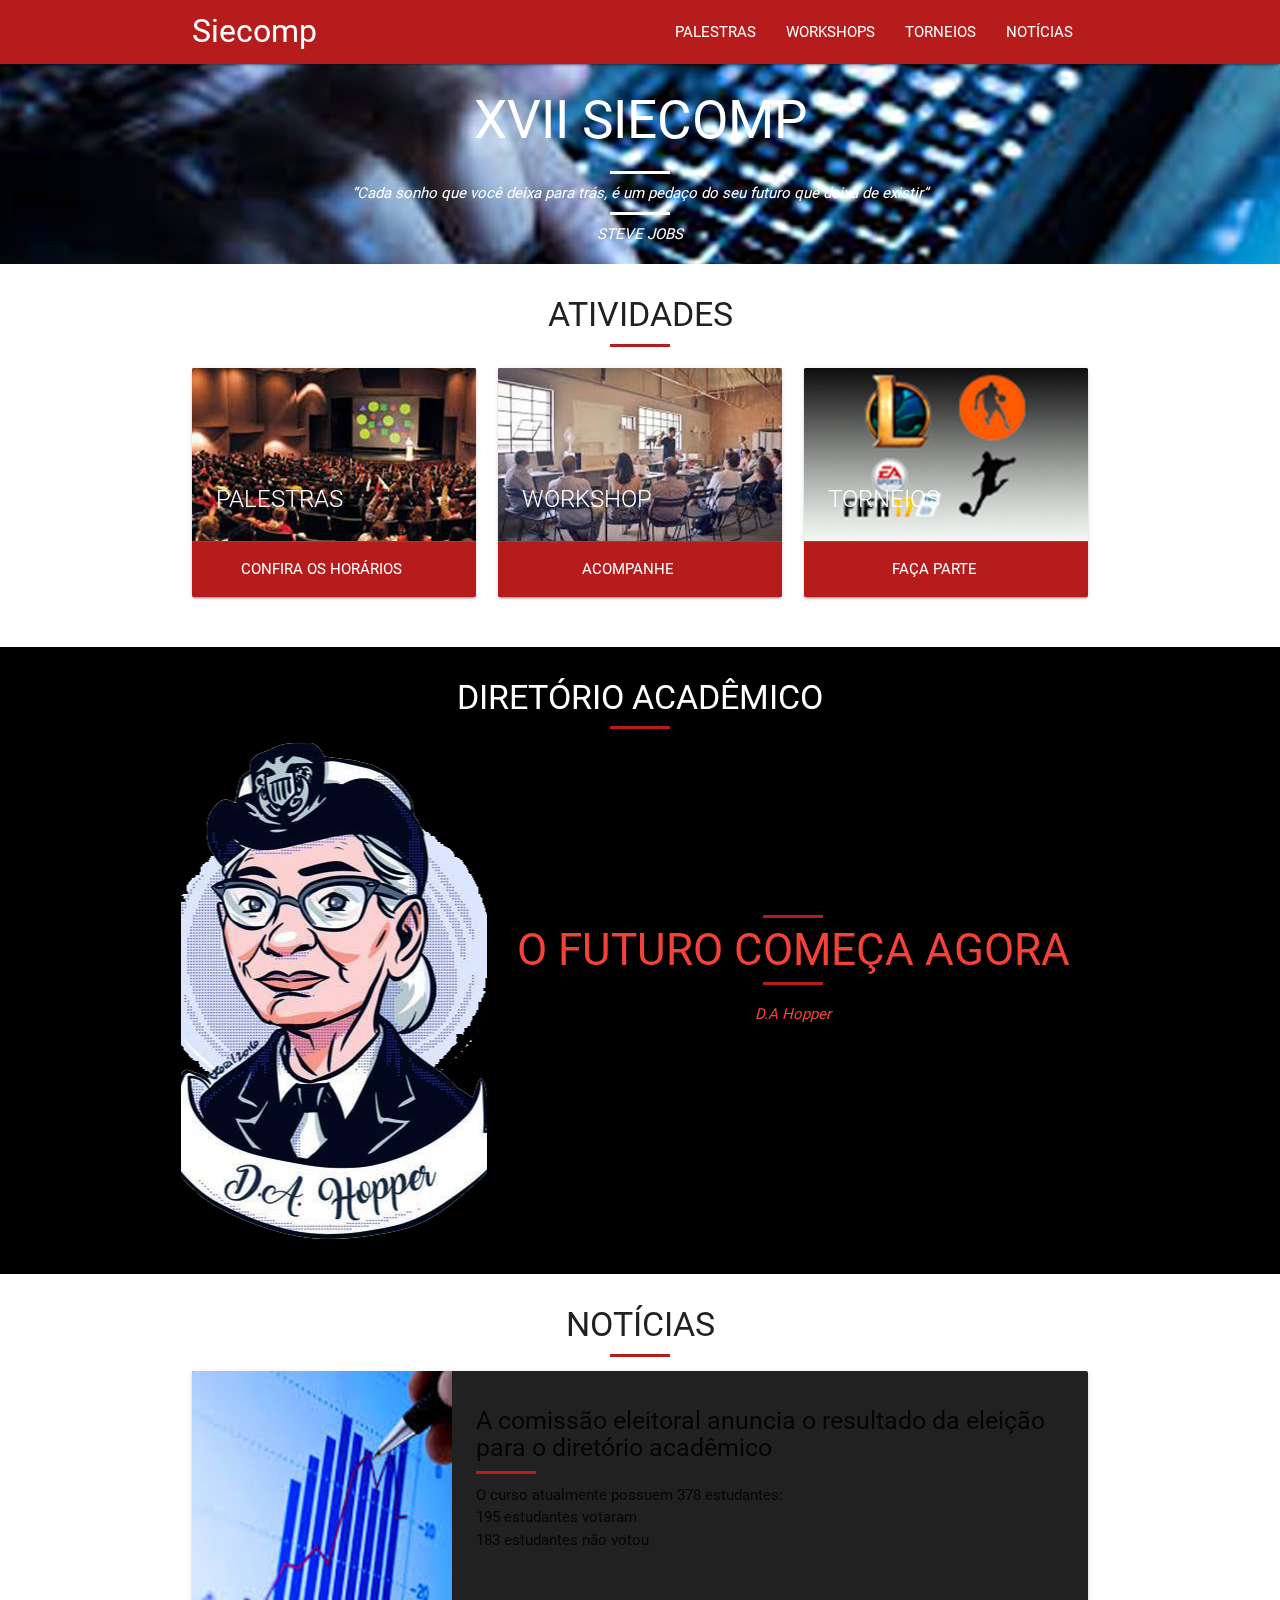
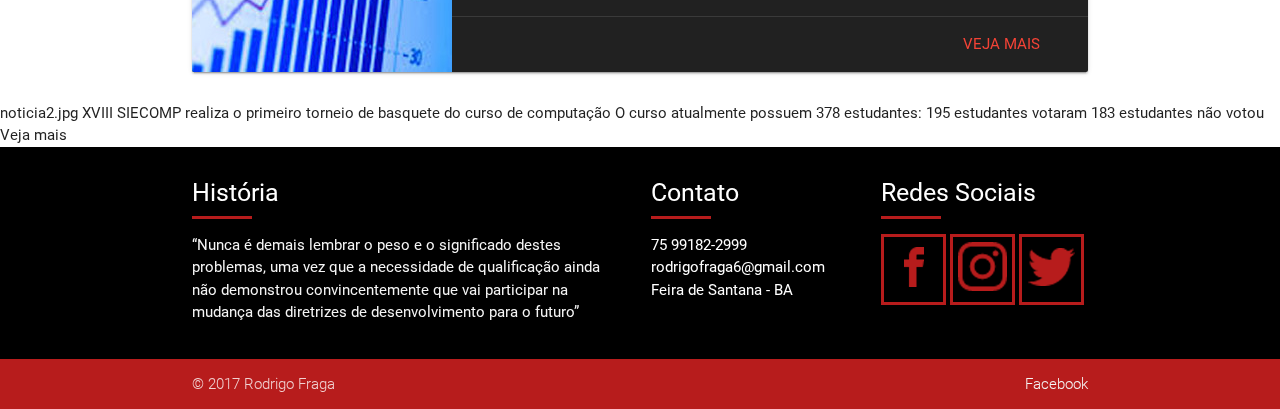
<file: web/index.html>
<!DOCTYPE html>
<html lang="pt-br">
<head>
    <meta charset="UTF-8">
    <title>XVIII Siecomp - Home</title>

    <link href="https://fonts.googleapis.com/icon?family=Material+Icons"
          rel="stylesheet">

    <link type="text/css" rel="stylesheet"
          href="css/materialize.min.css"
          media="screen,projection"/>

    <link type="text/css" rel="stylesheet" href="css/estilo.css">


    <meta name="viewport" content="width=device-width, initial-scale=1.0"/>
</head>
<body>

<header>
    <nav class="red darken-4">
        <div class="nav-wrapper container">
            <a href="#" class="brand-logo">Siecomp</a>
            <ul id="nav-mobile" class="right hide-on-med-and-down uppercase">
                <li><a href="palestra.html">Palestras</a></li>
                <li><a href="workshop.html">Workshops</a></li>
                <li><a href="torneio.html">Torneios</a></li>
                <li><a href="noticia.html">Notícias</a></li>
            </ul>
        </div>
    </nav>
</header>

<!--Main-->
<main>
    <div class="parallax-container">
        <div class="parallax"><img src="img/bg-intro.jpg"></div>
        <div class="caption center-align white-text">
            <h2 class="uppercase"> xvii siecomp</h2>
            <div>
                <cite class="citacao-white">“Cada sonho que você deixa para trás, é um pedaço do seu futuro
                    que deixa de existir”</cite>
                <cite class="uppercase">Steve Jobs</cite>
            </div>
        </div>
    </div>

    <section class="section container">
        <h4 class="center-align uppercase">Atividades</h4>

        <div class="row">
            <div class="col s12 m4 uppercase center-align">
                <div class="card red darken-4">
                    <div class="card-image">
                        <img src="img/home-palestra.jpg">
                        <span class="card-title">Palestras</span>
                    </div>

                    <div class="card-action hoverable">
                        <a href="palestra.html" class="white-text">Confira os horários</a>
                    </div>
                </div>
            </div>
            <div class="col s12 m4 uppercase center-align">
                <div class="card red darken-4">
                    <div class="card-image">
                        <img src="img/home-workshop.jpg">
                        <span class="card-title">workshop</span>
                    </div>

                    <div class="card-action hoverable">
                        <a href="workshop.html" class="white-text">acompanhe</a>
                    </div>
                </div>
            </div>

            <div class="col s12 m4 uppercase center-align">
                <div class="card red darken-4">
                    <div class="card-image">
                        <img src="img/home-torneio.jpg">
                        <span class="card-title">Torneios</span>
                    </div>

                    <div class="card-action hoverable">
                        <a href="torneio.html" class="white-text">Faça parte</a>
                    </div>
                </div>
            </div>

        </div>
    </section>

    <section class="section black">
        <div class="container">
            <h4 class="white-text uppercase center-align">Diretório Acadêmico</h4>
            <div class="row">
                <div class="col s4 da-img"></div>
                <div class="col s8 da-content center-align red-text darken-4">
                    <h3 class="citacao-red uppercase">O Futuro começa agora</h3>
                    <cite>D.A Hopper</cite>
                </div>
            </div>
        </div>

    </section>

    <section class="section container">
        <h4 class="uppercase center-align">Notícias</h4>

        <div class="card horizontal grey darken-4">
            <div class="card-image">
                <img src="img/noticia/noticia1.jpg">
            </div>
            <div class="card-stacked">
                <div class="card-content">
                    <h5>A comissão eleitoral anuncia o resultado da eleição para o diretório acadêmico</h5>
                    <p>
                        O curso atualmente possuem 378 estudantes:<br>
                        195 estudantes votaram<br>
                        183 estudantes não votou<br>
                    </p>
                </div>
                <div class="card-action">
                    <a href="#" class="red-text darken-4 right">Veja mais</a>
                </div>
            </div>
        </div>

    </section>


    noticia2.jpg
    XVIII SIECOMP realiza o primeiro torneio de basquete do curso de computação <!--h5-->
    O curso atualmente possuem 378 estudantes:
    195 estudantes votaram
    183 estudantes não votou
    Veja mais
</main>
<!--END MAIN-->

<footer class="page-footer black white-text">
    <div class="container">
        <div class="row">
            <div class="col s12 m6">
                <h5>História</h5>
                <p class="grey-text text-lighten-4">
                    “Nunca é demais lembrar o peso e o significado destes problemas, uma vez que a necessidade
                    de qualificação
                    ainda não demonstrou convincentemente que vai participar na mudança das diretrizes de
                    desenvolvimento para o
                    futuro”
                </p>
            </div>
            <div class="col s12 m3">
                <h5>Contato</h5>
                <ul>
                    <li>75 99182-2999</li>
                    <li>rodrigofraga6@gmail.com</li>
                    <li>Feira de Santana - BA</li>
                </ul>
            </div>
            <div class="col s12 m3 redes-footer">
                <h5>Redes Sociais</h5>
                <ul>
                    <li>
                        <a href="https://www.facebook.com/fraga.r.0" target="_blank">
                            <img src="img/icones/icon-facebook.png" alt="Face">
                        </a>
                    </li>
                    <li>
                        <a href="https://www.instagram.com/fraga_r_" target="_blank">
                            <img src="img/icones/icon-instagran.png" alt="">
                        </a>
                    </li>
                    <li>
                        <a href="https://twitter.com" target="_blank">
                            <img src="img/icones/icon-twiter.png" alt="">
                        </a>
                    </li>
                </ul>
            </div>
        </div>
    </div>
    <div class="footer-copyright red darken-4">
        <div class="container">
            © 2017 Rodrigo Fraga
            <a class="grey-text text-lighten-4 right" href="https://www.facebook.com/fraga.r.0!">Facebook</a>
        </div>
    </div>
</footer>


<script type="text/javascript" src="js/jquery-3.2.1.min.js"></script>
<script type="text/javascript" src="js/materialize.min.js"></script>
<script type="text/javascript" src="js/script.js"></script>
</body>
</html>
</file>
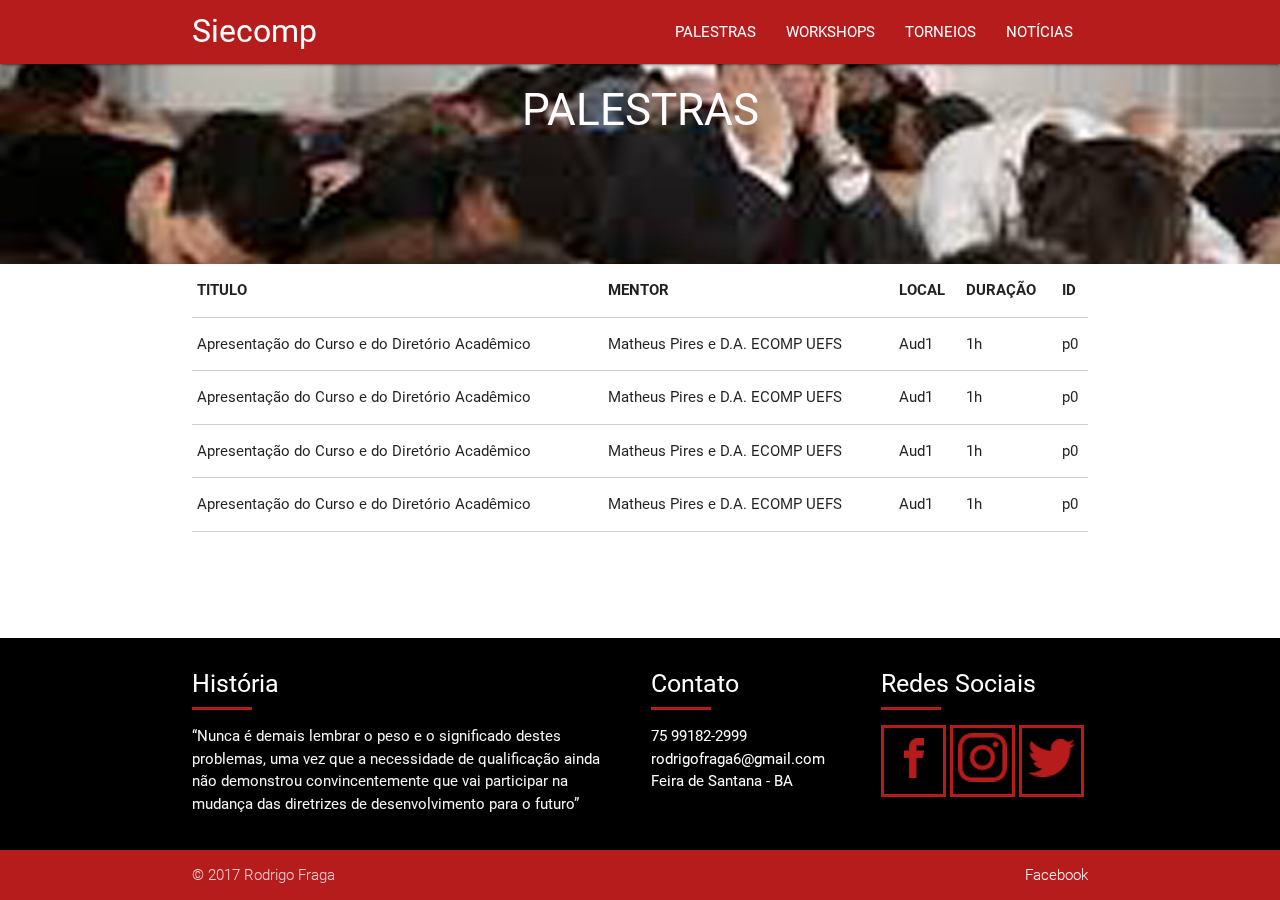
<file: web/palestra.html>
<!DOCTYPE html>
<html lang="pt-br">
<head>
    <meta charset="UTF-8">
    <title>XVIII Siecomp</title>
    <link href="https://fonts.googleapis.com/icon?family=Material+Icons"
          rel="stylesheet">

    <link type="text/css" rel="stylesheet"
          href="css/materialize.min.css"
          media="screen,projection"/>

    <link type="text/css" rel="stylesheet" href="css/estilo.css">


    <meta name="viewport" content="width=device-width, initial-scale=1.0"/>

</head>
<body>
<header>
    <nav class="red darken-4">
        <div class="nav-wrapper container">
            <a href="#" class="brand-logo">Siecomp</a>
            <ul id="nav-mobile" class="right hide-on-med-and-down uppercase">
                <li><a href="palestra.html">Palestras</a></li>
                <li><a href="workshop.html">Workshops</a></li>
                <li><a href="torneio.html">Torneios</a></li>
                <li><a href="noticia.html">Notícias</a></li>
            </ul>
        </div>
    </nav>
</header>

<!--MAIN-->
<main>
    <div class="parallax-container">
        <div class="parallax"><img src="img/bg-palestra.jpg"></div>
        <div class="caption center-align white-text">
            <h3 class="uppercase">Palestras</h3>
        </div>
    </div>
    <div class="container">
        <table class="bordered responsive-table">
            <thead>
            <tr class="uppercase">
                <th>titulo</th>
                <th>MENTOR</th>
                <th>LOCAL</th>
                <th>Duração</th>
                <th>ID</th>
            </tr>
            </thead>

            <tbody>
            <tr>
                <td>Apresentação do Curso e do Diretório Acadêmico</td>
                <td> Matheus Pires e D.A. ECOMP UEFS</td>
                <td>Aud1</td>
                <td>1h</td>
                <td>p0</td>
            </tr><tr>
                <td>Apresentação do Curso e do Diretório Acadêmico</td>
                <td> Matheus Pires e D.A. ECOMP UEFS</td>
                <td>Aud1</td>
                <td>1h</td>
                <td>p0</td>
            </tr><tr>
                <td>Apresentação do Curso e do Diretório Acadêmico</td>
                <td> Matheus Pires e D.A. ECOMP UEFS</td>
                <td>Aud1</td>
                <td>1h</td>
                <td>p0</td>
            </tr>
            <tr>
                <td>Apresentação do Curso e do Diretório Acadêmico</td>
                <td> Matheus Pires e D.A. ECOMP UEFS</td>
                <td>Aud1</td>
                <td>1h</td>
                <td>p0</td>
            </tr>
            </tbody>
        </table>
    </div>
</main>
<!--END MAIN-->

<footer class="page-footer black white-text">
    <div class="container">
        <div class="row">
            <div class="col s12 m6">
                <h5>História</h5>
                <p class="grey-text text-lighten-4">
                    “Nunca é demais lembrar o peso e o significado destes problemas, uma vez que a necessidade
                    de qualificação
                    ainda não demonstrou convincentemente que vai participar na mudança das diretrizes de
                    desenvolvimento para o
                    futuro”
                </p>
            </div>
            <div class="col s12 m3">
                <h5>Contato</h5>
                <ul>
                    <li>75 99182-2999</li>
                    <li>rodrigofraga6@gmail.com</li>
                    <li>Feira de Santana - BA</li>
                </ul>
            </div>
            <div class="col s12 m3 redes-footer">
                <h5>Redes Sociais</h5>
                <ul>
                    <li>
                        <a href="https://www.facebook.com/fraga.r.0" target="_blank">
                            <img src="img/icones/icon-facebook.png" alt="Face">
                        </a>
                    </li>
                    <li>
                        <a href="https://www.instagram.com/fraga_r_" target="_blank">
                            <img src="img/icones/icon-instagran.png" alt="">
                        </a>
                    </li>
                    <li>
                        <a href="https://twitter.com" target="_blank">
                            <img src="img/icones/icon-twiter.png" alt="">
                        </a>
                    </li>
                </ul>
            </div>
        </div>
    </div>
    <div class="footer-copyright red darken-4">
        <div class="container">
            © 2017 Rodrigo Fraga
            <a class="grey-text text-lighten-4 right" href="https://www.facebook.com/fraga.r.0!">Facebook</a>
        </div>
    </div>
</footer>

<script type="text/javascript" src="js/jquery-3.2.1.min.js"></script>
<script type="text/javascript" src="js/materialize.min.js"></script>
<script type="text/javascript" src="js/script.js"></script>
</body>
</html>
</file>
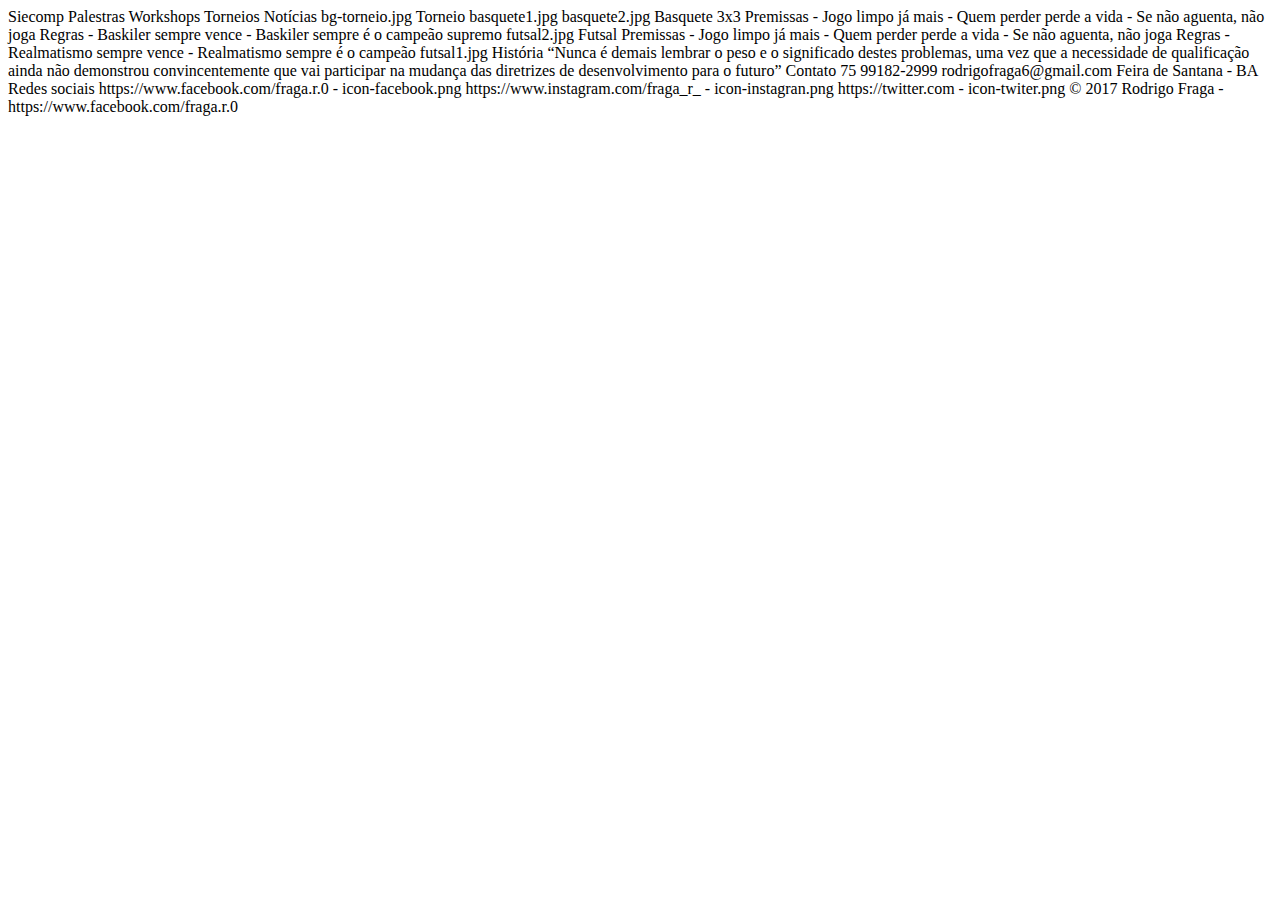
<file: web/torneio.html>
<!DOCTYPE html>
<html lang="pt-br">
<head>
    <meta charset="UTF-8">
    <title>XVIII Siecomp - Workshop</title>
</head>
<body>


<!--Header-->
Siecomp

Palestras
Workshops
Torneios
Notícias
<!--END Header-->

<!--MAIN-->
bg-torneio.jpg
Torneio

basquete1.jpg
basquete2.jpg
Basquete 3x3

Premissas
- Jogo limpo já mais
- Quem perder perde a vida
- Se não aguenta, não joga

Regras
- Baskiler sempre vence
- Baskiler sempre é o campeão supremo


futsal2.jpg
Futsal

Premissas
- Jogo limpo já mais
- Quem perder perde a vida
- Se não aguenta, não joga

Regras
- Realmatismo sempre vence
- Realmatismo sempre é o campeão

futsal1.jpg

<!--END MAIN-->


<!--FOOTER-->
História
“Nunca é demais lembrar o peso e o significado destes problemas, uma vez que a necessidade de qualificação
ainda não demonstrou convincentemente que vai participar na mudança das diretrizes de desenvolvimento para o
futuro”

Contato
75 99182-2999
rodrigofraga6@gmail.com
Feira de Santana - BA

Redes sociais
https://www.facebook.com/fraga.r.0 - icon-facebook.png
https://www.instagram.com/fraga_r_ - icon-instagran.png
https://twitter.com - icon-twiter.png

© 2017 Rodrigo Fraga - https://www.facebook.com/fraga.r.0
<!-- END FOOTER-->


</body>
</html>
</file>
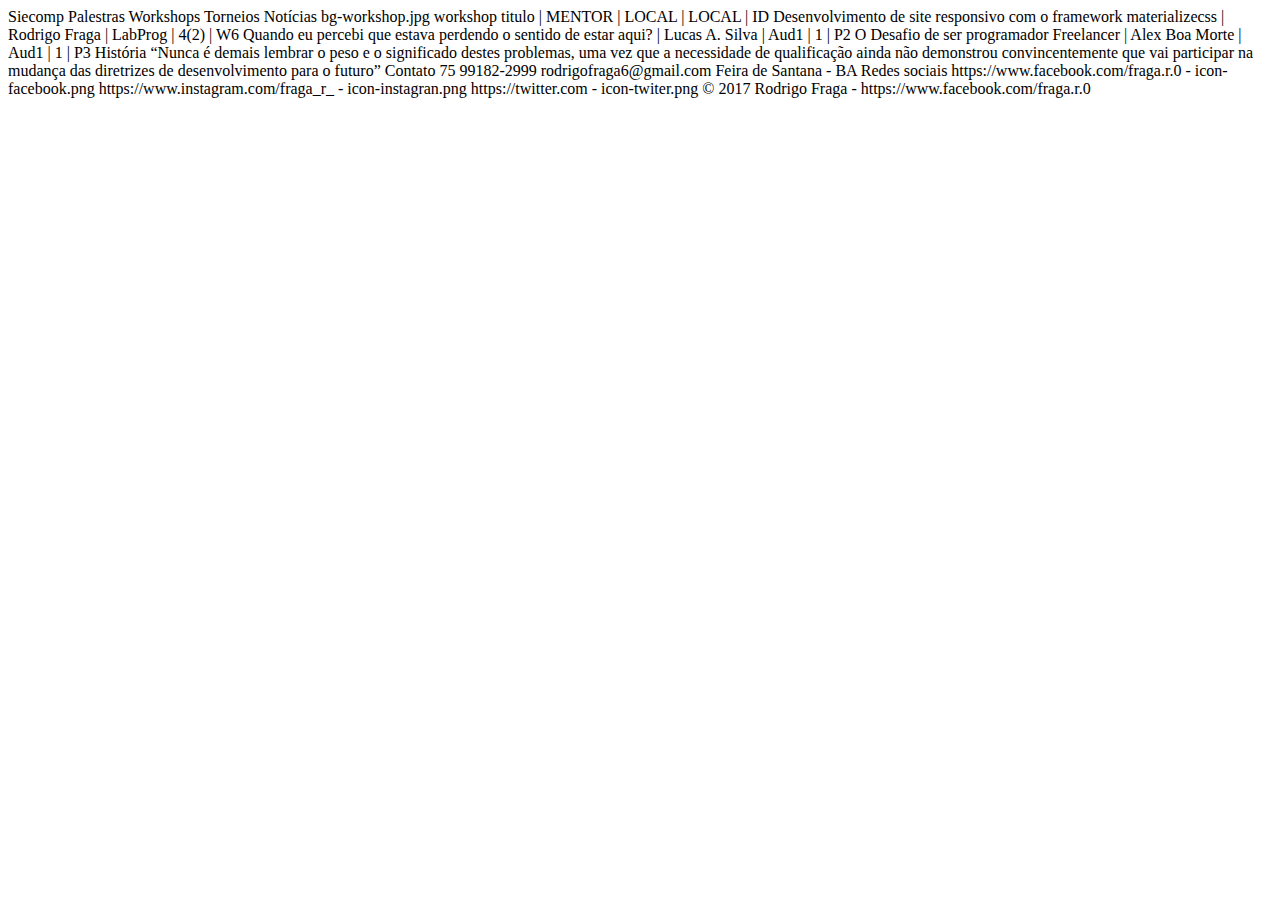
<file: web/workshop.html>
<!DOCTYPE html>
<html lang="pt-br">
<head>
    <meta charset="UTF-8">
    <title>XVIII Siecomp - Workshop</title>
</head>
<body>


<!--Header-->
Siecomp

Palestras
Workshops
Torneios
Notícias
<!--END Header-->

<!--MAIN-->
bg-workshop.jpg
workshop

titulo | MENTOR | LOCAL | LOCAL | ID

Desenvolvimento de site responsivo com o framework materializecss | Rodrigo Fraga | LabProg | 4(2) | W6
Quando eu percebi que estava perdendo o sentido de estar aqui? | Lucas A. Silva | Aud1 | 1 | P2
O Desafio de ser programador Freelancer | Alex Boa Morte | Aud1 | 1 | P3

<!--END MAIN-->

<!--FOOTER-->

História
“Nunca é demais lembrar o peso e o significado destes problemas, uma vez que a necessidade de qualificação
ainda não demonstrou convincentemente que vai participar na mudança das diretrizes de desenvolvimento para o
futuro”

Contato
75 99182-2999
rodrigofraga6@gmail.com
Feira de Santana - BA

Redes sociais
https://www.facebook.com/fraga.r.0 - icon-facebook.png
https://www.instagram.com/fraga_r_ - icon-instagran.png
https://twitter.com - icon-twiter.png

© 2017 Rodrigo Fraga - https://www.facebook.com/fraga.r.0
<!-- END FOOTER-->


</body>
</html>
</file>
<file: web/css/estilo.css>
body {
    display: flex;
    min-height: 100vh;
    flex-direction: column;
}

main {
    flex: 1 0 auto;
}

.parallax-container {
    height: 200px
}

.uppercase {
    text-transform: uppercase
}

.redes-footer ul li {
    display: inline-flex;

}

.redes-footer ul li a {
    border: solid 3px #B71C1C;
    padding: 5px;
}

.redes-footer ul li a:hover {
    border-color: #ffffff;
}

.citacao-white:after, .citacao-white:before {
    content: '';
    display: block;
    width: 60px;
    height: 3px;
    background: #ffffff;
    margin: 8px auto;
}

.citacao-red:after, .citacao-red:before {
    content: '';
    display: block;
    width: 60px;
    height: 3px;
    background: #B71C1C;
    margin: 8px auto;
}

h5:after {
    content: '';
    display: block;
    width: 60px;
    height: 3px;
    background: #B71C1C;
    margin: 10px 0;
}

h4:after {
    content: '';
    display: block;
    width: 60px;
    height: 3px;
    background: #B71C1C;
    margin: 10px auto;
}

.da-img {
    background: url("../img/da-hoper.png") no-repeat center;
    background-size: cover;
    height: 496px;
}
.da-content{
    margin: 150px auto;
}
</file>
